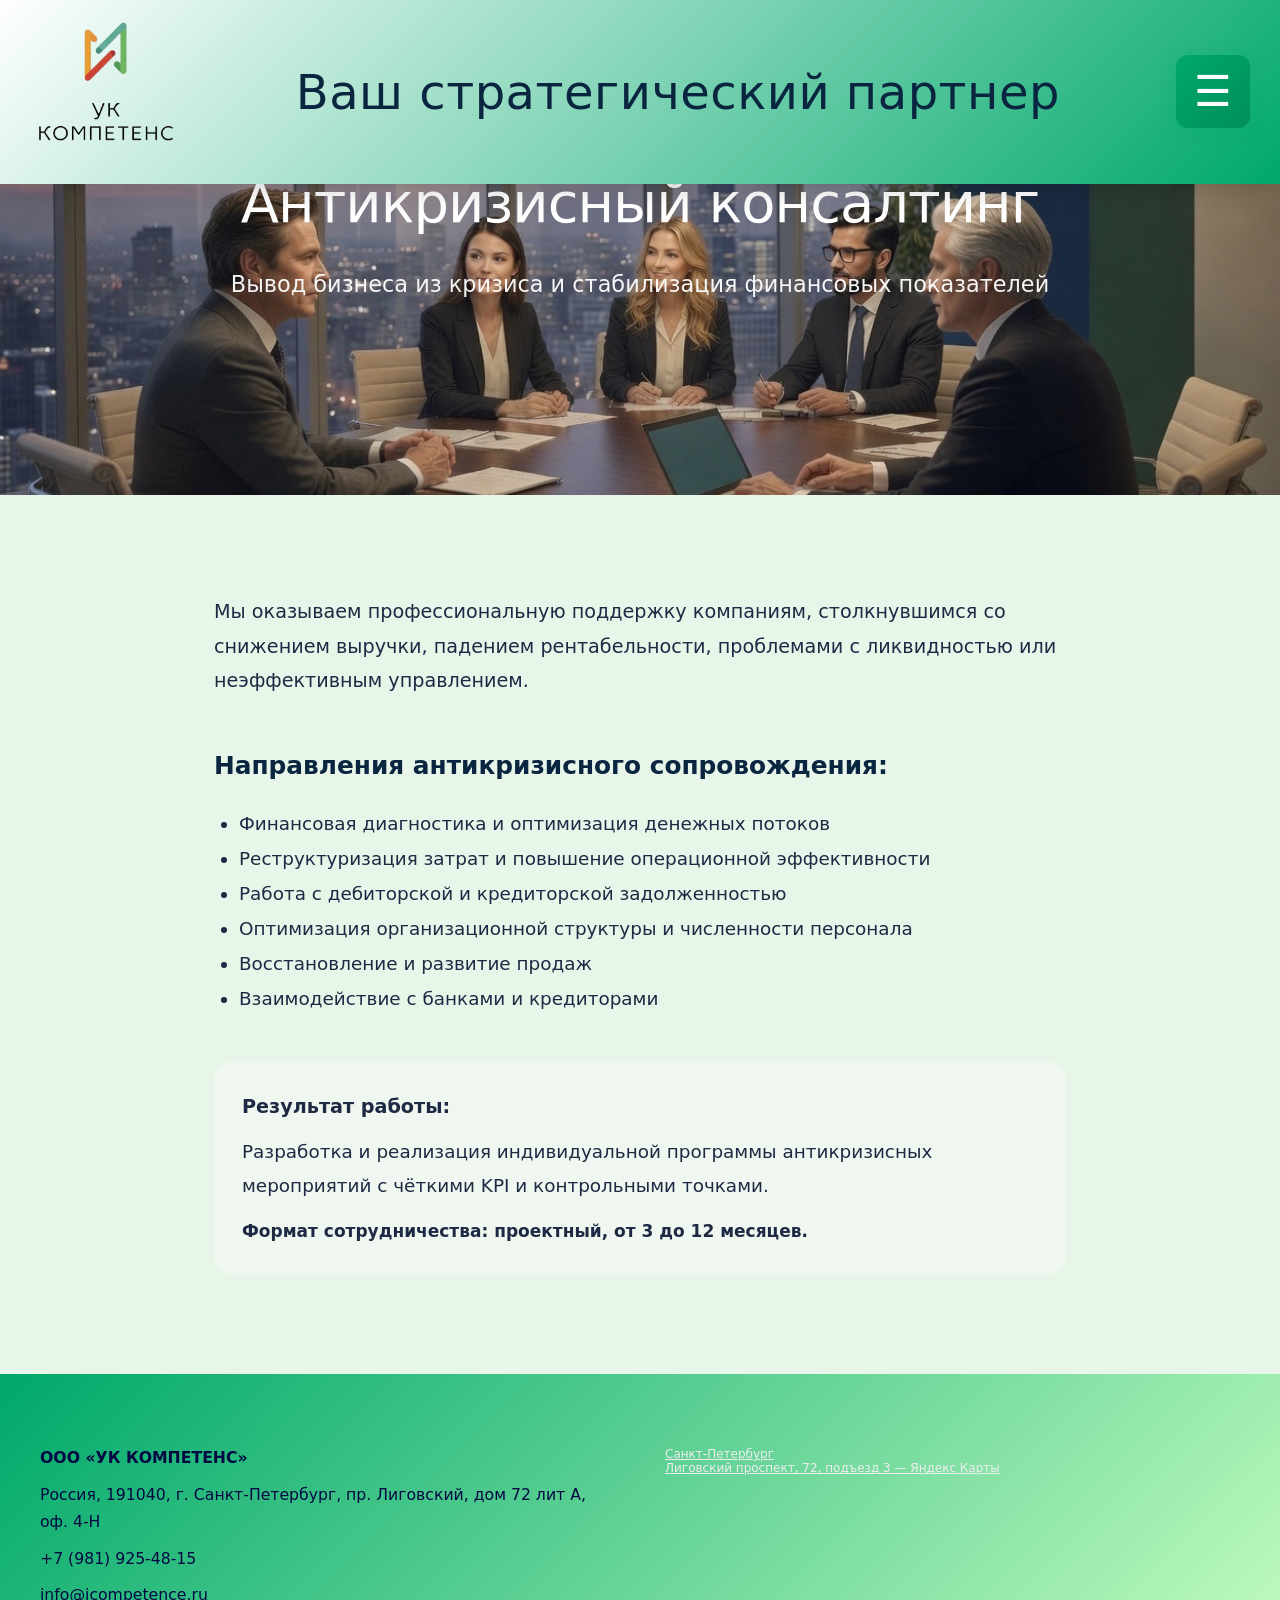
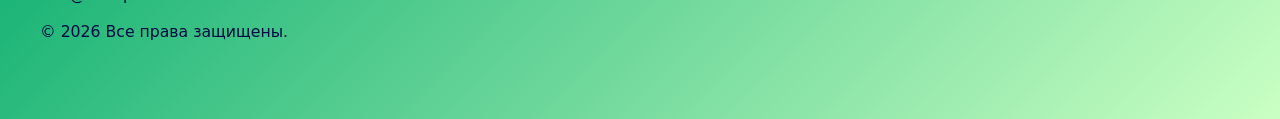
<file: antikrizis.html>
<!DOCTYPE html>
<html lang="ru">
<head>
    <meta charset="UTF-8">
    <meta name="viewport" content="width=device-width, initial-scale=1.0">
    <title>Доверительное управление бизнесом — УК КОМПЕТЕНС</title>
    <link rel="stylesheet" href="style.css">
</head>
<body>

    <!-- ШАПКА (та же, что на главной) -->
    <header>
        <nav>
            <div class="logo" onclick="window.location.href='index.html'">
                <img src="grok-image-add55bf4-f81c-4eb2-9212-55ab5f1e3a64-removebg-preview.png" alt="УК КОМПЕТЕНС">
            </div>
            <span class="slogan">Ваш стратегический партнер</span>
            <button class="burger" aria-label="Открыть меню">☰</button>
        </nav>
    </header>

    <!-- HERO УСЛУГИ -->
    <section class="hero" style="min-height: 55vh; padding-top: 120px;">
    <div class="container">
        <h1>Антикризисный консалтинг</h1>
        <p class="hero-subtitle" style="max-width: 900px;">
            Вывод бизнеса из кризиса и стабилизация финансовых показателей
        </p>
    </div>
</section>

    <!-- ОСНОВНОЙ КОНТЕНТ -->
    <section class="section-white">
    <div class="container" style="max-width: 900px;">

        <p style="font-size: 1.2rem; line-height: 1.8; margin-bottom: 45px;">
            Мы оказываем профессиональную поддержку компаниям, столкнувшимся со снижением выручки, 
            падением рентабельности, проблемами с ликвидностью или неэффективным управлением.
        </p>

        <h3 style="font-size: 1.55rem; margin-bottom: 20px; color: #0A2540;">Направления антикризисного сопровождения:</h3>
        <ul style="font-size: 1.15rem; line-height: 1.9; margin-bottom: 45px; padding-left: 25px;">
            <li>Финансовая диагностика и оптимизация денежных потоков</li>
            <li>Реструктуризация затрат и повышение операционной эффективности</li>
            <li>Работа с дебиторской и кредиторской задолженностью</li>
            <li>Оптимизация организационной структуры и численности персонала</li>
            <li>Восстановление и развитие продаж</li>
            <li>Взаимодействие с банками и кредиторами</li>
        </ul>

        <div style="background: #f0f7f0; padding: 28px; border-radius: 16px;">
            <p style="font-size: 1.2rem; margin-bottom: 12px;"><strong>Результат работы:</strong></p>
            <p style="font-size: 1.15rem; line-height: 1.8;">
                Разработка и реализация индивидуальной программы антикризисных мероприятий 
                с чёткими KPI и контрольными точками.
            </p>
            <p style="margin-top: 15px; font-weight: 600;">Формат сотрудничества: проектный, от 3 до 12 месяцев.</p>
        </div>

    </div>
</section>

    <!-- ФУТЕР -->
    <footer>
        <div id="footer-container" class="footer-container">
            <div class="footer-left">
                <p><strong>ООО «УК КОМПЕТЕНС»</strong></p>
                <p>Россия, 191040, г. Санкт-Петербург, пр. Лиговский, дом 72 лит А, оф. 4-Н</p>
                <p>+7 (981) 925-48-15</p>
                <p>info@icompetence.ru</p>
                <p>© 2026 Все права защищены.</p>
            </div>
            <div class="footer-right">
                <div style="position:relative;overflow:hidden;"><a href="https://yandex.ru/maps/2/saint-petersburg/?utm_medium=mapframe&utm_source=maps" style="color:#eee;font-size:12px;position:absolute;top:0px;">Санкт‑Петербург</a><a href="https://yandex.ru/maps/geo/ligovskiy_prospekt_72_podyezd_3/3128490255/?ll=30.356402%2C59.922075&utm_medium=mapframe&utm_source=maps&z=20.21" style="color:#eee;font-size:12px;position:absolute;top:14px;">Лиговский проспект, 72, подъезд 3 — Яндекс Карты</a><iframe src="https://yandex.ru/map-widget/v1/?ll=30.356402%2C59.922075&mode=poi&poi%5Bpoint%5D=30.356240%2C59.922094&utm_medium=mapframe&utm_source=maps&z=20.21" width="560" height="400" frameborder="1" allowfullscreen="true" style="position:relative;"></iframe></div>            </div>
        </div>
    </footer>

    <!-- Модальное окно -->
    <div id="modal" class="modal">
        <div class="modal-content">
            <span class="close" onclick="closeModal()">✕</span>
            <h2>Записаться на бесплатную диагностику</h2>
            <form id="diagnostikaForm">
                <input type="text" placeholder="Ваше имя" required>
                <input type="tel" placeholder="Телефон" required>
                <input type="email" placeholder="Email" required>
                <textarea placeholder="Кратко опишите ситуацию с бизнесом" rows="4"></textarea>
                <button type="submit">Отправить заявку</button>
            </form>
        </div>
    </div>
    <!-- Мобильное меню -->
    <div class="mobile-menu" id="mobileMenu">
        <div class="mobile-menu-content">
            <a href="index.html#o-kompanii">О компании</a>
            <a href="index.html#rezultaty">Результаты</a>
            <a href="index.html#faq">Частые вопросы</a>
            <a href="index.html#diagnostika">Записаться на диагностику</a>

            <div class="menu-divider"></div>

            <p class="menu-section-title">Услуги</p>
            
            <a href="doveritelnoe-upravlenie.html">Доверительное управление бизнесом</a>
            <a href="antikrizis.html">Антикризисный консалтинг</a>
            <a href="podgotovka-k-prodazhe.html">Подготовка бизнеса к продаже</a>
            <a href="preemstvennost.html">Преемственность и передача бизнеса</a>
            <a href="audit.html">Комплексный аудит бизнеса</a>
            <a href="ved.html">Поддержка ВЭД</a>
        </div>
    </div>
    </div>
    <script src="script.js"></script>
</body>
</html>
</file>
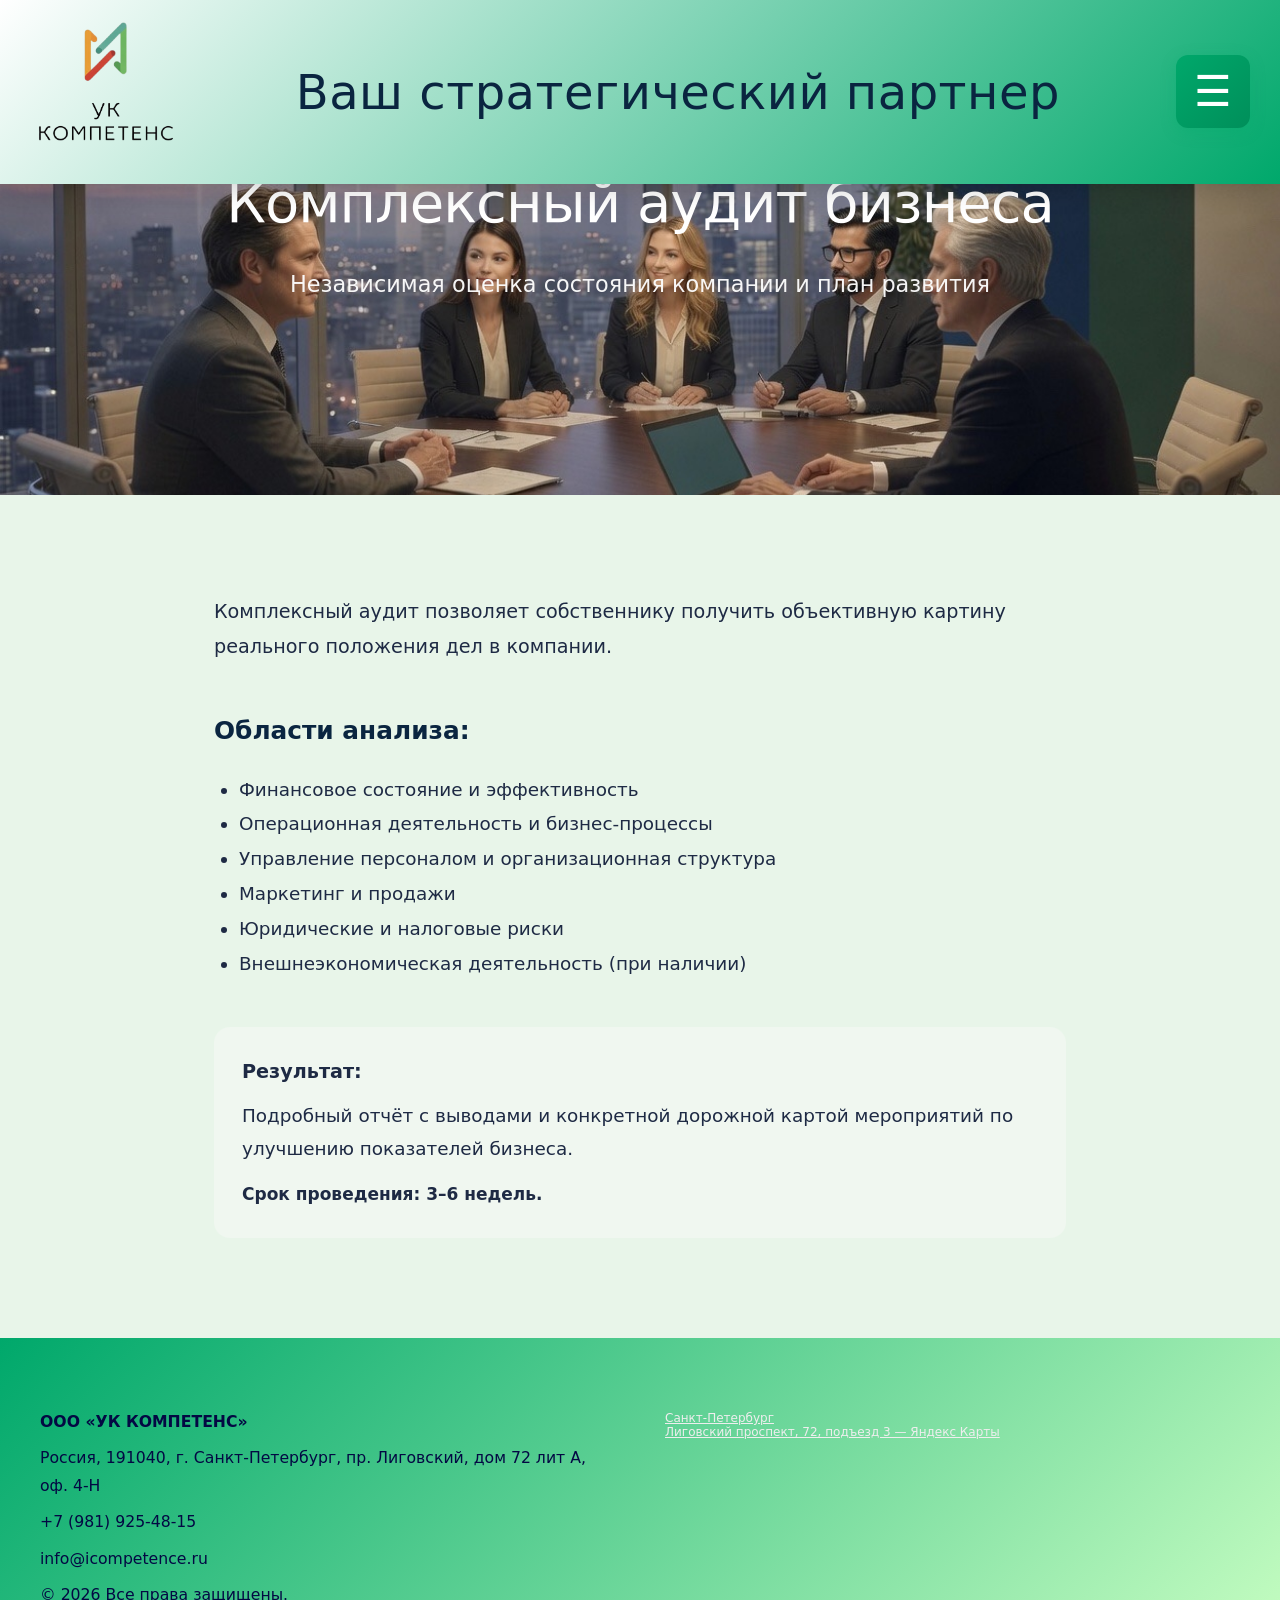
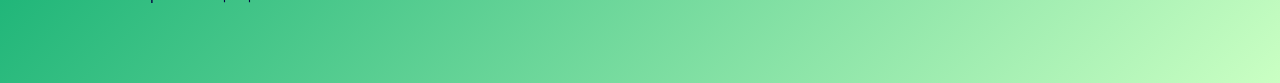
<file: audit.html>
<!DOCTYPE html>
<html lang="ru">
<head>
    <meta charset="UTF-8">
    <meta name="viewport" content="width=device-width, initial-scale=1.0">
    <title>Доверительное управление бизнесом — УК КОМПЕТЕНС</title>
    <link rel="stylesheet" href="style.css">
</head>
<body>

    <!-- ШАПКА (та же, что на главной) -->
    <header>
        <nav>
            <div class="logo" onclick="window.location.href='index.html'">
                <img src="grok-image-add55bf4-f81c-4eb2-9212-55ab5f1e3a64-removebg-preview.png" alt="УК КОМПЕТЕНС">
            </div>
            <span class="slogan">Ваш стратегический партнер</span>
            <button class="burger" aria-label="Открыть меню">☰</button>
        </nav>
    </header>

    <!-- HERO УСЛУГИ -->
    <section class="hero" style="min-height: 55vh; padding-top: 120px;">
    <div class="container">
        <h1>Комплексный аудит бизнеса</h1>
        <p class="hero-subtitle" style="max-width: 900px;">
            Независимая оценка состояния компании и план развития
        </p>
    </div>
</section>

    <!-- ОСНОВНОЙ КОНТЕНТ -->
    <section class="section-white">
    <div class="container" style="max-width: 900px;">

        <p style="font-size: 1.2rem; line-height: 1.8; margin-bottom: 45px;">
            Комплексный аудит позволяет собственнику получить объективную картину реального положения дел в компании.
        </p>

        <h3 style="font-size: 1.55rem; margin-bottom: 20px; color: #0A2540;">Области анализа:</h3>
        <ul style="font-size: 1.15rem; line-height: 1.9; margin-bottom: 45px; padding-left: 25px;">
            <li>Финансовое состояние и эффективность</li>
            <li>Операционная деятельность и бизнес-процессы</li>
            <li>Управление персоналом и организационная структура</li>
            <li>Маркетинг и продажи</li>
            <li>Юридические и налоговые риски</li>
            <li>Внешнеэкономическая деятельность (при наличии)</li>
        </ul>

        <div style="background: #f0f7f0; padding: 28px; border-radius: 16px;">
            <p style="font-size: 1.2rem; margin-bottom: 10px;"><strong>Результат:</strong></p>
            <p style="font-size: 1.15rem; line-height: 1.8;">Подробный отчёт с выводами и конкретной дорожной картой мероприятий по улучшению показателей бизнеса.</p>
            <p style="margin-top: 15px; font-weight: 600;">Срок проведения: 3–6 недель.</p>
        </div>

    </div>
</section>

    <!-- ФУТЕР -->
    <footer>
        <div id="footer-container" class="footer-container">
            <div class="footer-left">
                <p><strong>ООО «УК КОМПЕТЕНС»</strong></p>
                <p>Россия, 191040, г. Санкт-Петербург, пр. Лиговский, дом 72 лит А, оф. 4-Н</p>
                <p>+7 (981) 925-48-15</p>
                <p>info@icompetence.ru</p>
                <p>© 2026 Все права защищены.</p>
            </div>
            <div class="footer-right">
                <div style="position:relative;overflow:hidden;"><a href="https://yandex.ru/maps/2/saint-petersburg/?utm_medium=mapframe&utm_source=maps" style="color:#eee;font-size:12px;position:absolute;top:0px;">Санкт‑Петербург</a><a href="https://yandex.ru/maps/geo/ligovskiy_prospekt_72_podyezd_3/3128490255/?ll=30.356402%2C59.922075&utm_medium=mapframe&utm_source=maps&z=20.21" style="color:#eee;font-size:12px;position:absolute;top:14px;">Лиговский проспект, 72, подъезд 3 — Яндекс Карты</a><iframe src="https://yandex.ru/map-widget/v1/?ll=30.356402%2C59.922075&mode=poi&poi%5Bpoint%5D=30.356240%2C59.922094&utm_medium=mapframe&utm_source=maps&z=20.21" width="560" height="400" frameborder="1" allowfullscreen="true" style="position:relative;"></iframe></div>            </div>
        </div>
    </footer>

    <!-- Модальное окно -->
    <div id="modal" class="modal">
        <div class="modal-content">
            <span class="close" onclick="closeModal()">✕</span>
            <h2>Записаться на бесплатную диагностику</h2>
            <form id="diagnostikaForm">
                <input type="text" placeholder="Ваше имя" required>
                <input type="tel" placeholder="Телефон" required>
                <input type="email" placeholder="Email" required>
                <textarea placeholder="Кратко опишите ситуацию с бизнесом" rows="4"></textarea>
                <button type="submit">Отправить заявку</button>
            </form>
        </div>
    </div>
    <!-- Мобильное меню -->
    <div class="mobile-menu" id="mobileMenu">
        <div class="mobile-menu-content">
            <a href="index.html#o-kompanii">О компании</a>
            <a href="index.html#rezultaty">Результаты</a>
            <a href="index.html#faq">Частые вопросы</a>
            <a href="index.html#diagnostika">Записаться на диагностику</a>

            <div class="menu-divider"></div>

            <p class="menu-section-title">Услуги</p>
            
            <a href="doveritelnoe-upravlenie.html">Доверительное управление бизнесом</a>
            <a href="antikrizis.html">Антикризисный консалтинг</a>
            <a href="podgotovka-k-prodazhe.html">Подготовка бизнеса к продаже</a>
            <a href="preemstvennost.html">Преемственность и передача бизнеса</a>
            <a href="audit.html">Комплексный аудит бизнеса</a>
            <a href="ved.html">Поддержка ВЭД</a>
        </div>
    </div>
    <script src="script.js"></script>
</body>
</html>
</file>
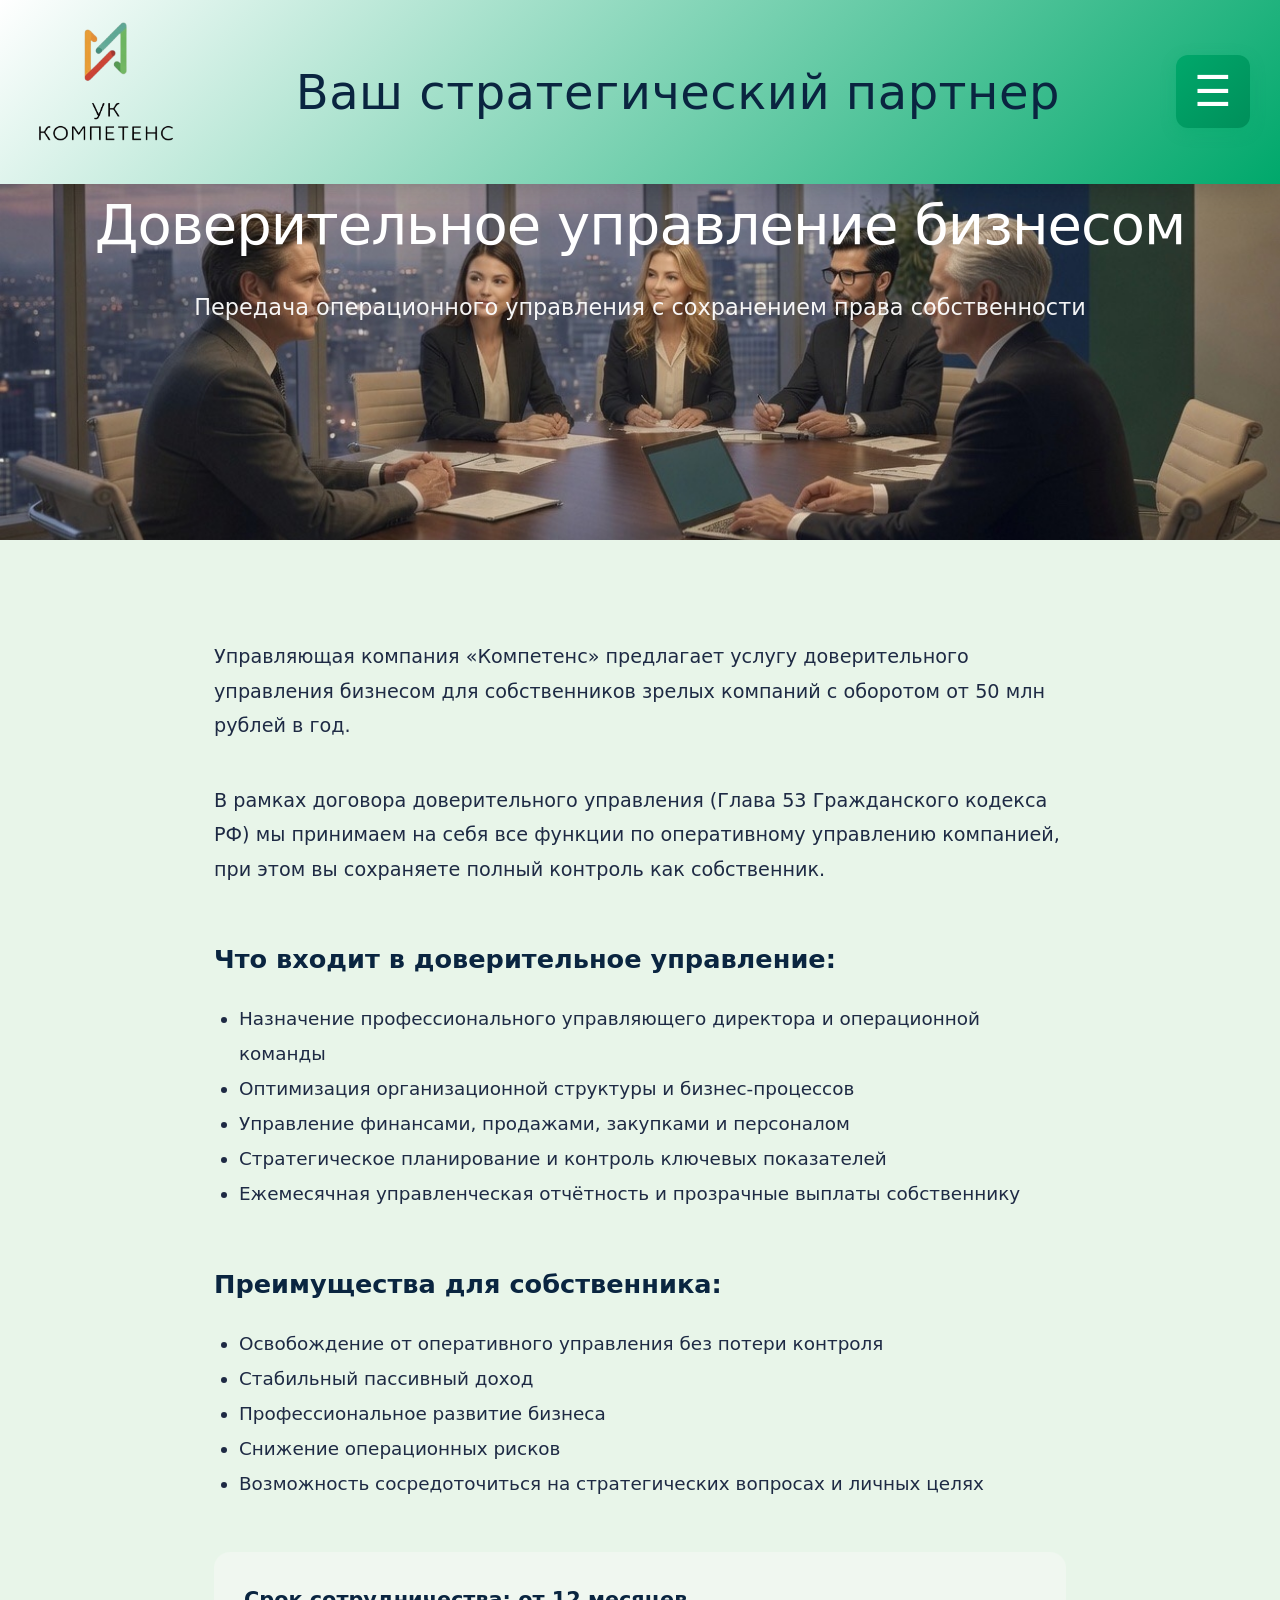
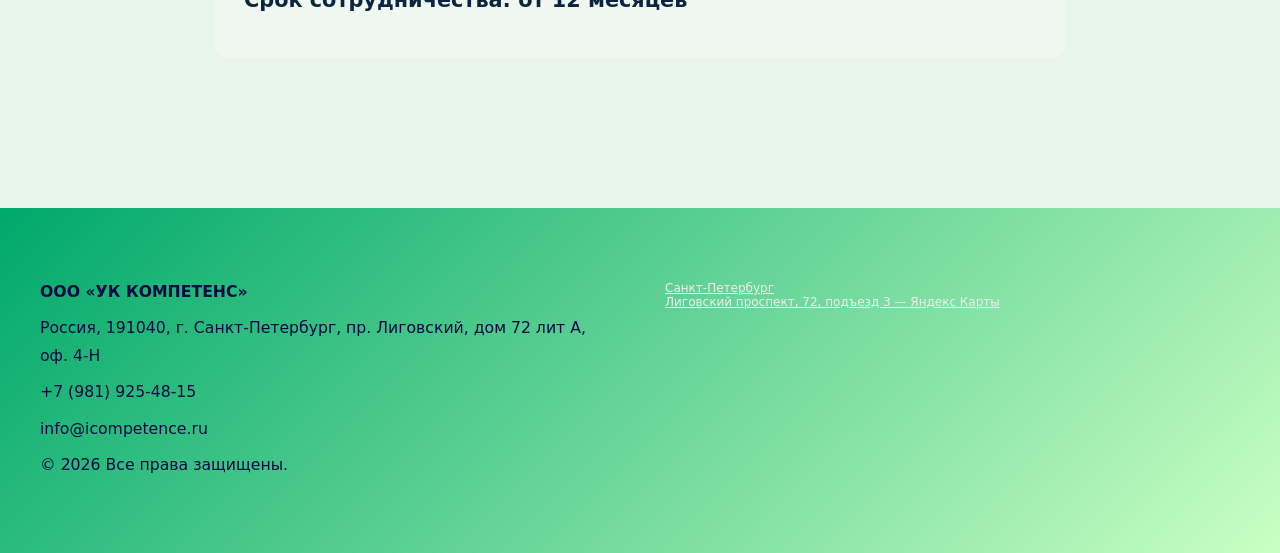
<file: doveritelnoe-upravlenie.html>
<!DOCTYPE html>
<html lang="ru">
<head>
    <meta charset="UTF-8">
    <meta name="viewport" content="width=device-width, initial-scale=1.0">
    <title>Доверительное управление бизнесом — УК КОМПЕТЕНС</title>
    <link rel="stylesheet" href="style.css">
</head>
<body>

    <!-- ШАПКА (та же, что на главной) -->
    <header>
        <nav>
            <div class="logo" onclick="window.location.href='index.html'">
                <img src="grok-image-add55bf4-f81c-4eb2-9212-55ab5f1e3a64-removebg-preview.png" alt="УК КОМПЕТЕНС">
            </div>
            <span class="slogan">Ваш стратегический партнер</span>
            <button class="burger" aria-label="Открыть меню">☰</button>
        </nav>
    </header>

    <!-- HERO УСЛУГИ -->
    <section class="hero" style="min-height: 60vh; padding-top: 120px;">
        <div class="container">
            <h1>Доверительное управление бизнесом</h1>
            <p class="hero-subtitle" style="max-width: 900px;">
                Передача операционного управления с сохранением права собственности
            </p>
        </div>
    </section>

    <!-- ОСНОВНОЙ КОНТЕНТ -->
    <section class="section-white">
        <div class="container" style="max-width: 900px;">
            
            <p style="font-size: 1.2rem; line-height: 1.8; margin-bottom: 40px;">
                Управляющая компания «Компетенс» предлагает услугу доверительного управления бизнесом 
                для собственников зрелых компаний с оборотом от 50 млн рублей в год.
            </p>

            <p style="font-size: 1.2rem; line-height: 1.8; margin-bottom: 50px;">
                В рамках договора доверительного управления (Глава 53 Гражданского кодекса РФ) 
                мы принимаем на себя все функции по оперативному управлению компанией, 
                при этом вы сохраняете полный контроль как собственник.
            </p>

            <h3 style="font-size: 1.6rem; margin-bottom: 20px; color: #0A2540;">Что входит в доверительное управление:</h3>
            <ul style="font-size: 1.15rem; line-height: 1.9; margin-bottom: 50px; padding-left: 25px;">
                <li>Назначение профессионального управляющего директора и операционной команды</li>
                <li>Оптимизация организационной структуры и бизнес-процессов</li>
                <li>Управление финансами, продажами, закупками и персоналом</li>
                <li>Стратегическое планирование и контроль ключевых показателей</li>
                <li>Ежемесячная управленческая отчётность и прозрачные выплаты собственнику</li>
            </ul>

            <h3 style="font-size: 1.6rem; margin-bottom: 20px; color: #0A2540;">Преимущества для собственника:</h3>
            <ul style="font-size: 1.15rem; line-height: 1.9; margin-bottom: 50px; padding-left: 25px;">
                <li>Освобождение от оперативного управления без потери контроля</li>
                <li>Стабильный пассивный доход</li>
                <li>Профессиональное развитие бизнеса</li>
                <li>Снижение операционных рисков</li>
                <li>Возможность сосредоточиться на стратегических вопросах и личных целях</li>
            </ul>

            <div style="background: #f0f7f0; padding: 30px; border-radius: 16px; margin: 50px 0;">
                <p style="font-size: 1.3rem; font-weight: 600; color: #0A2540; margin-bottom: 10px;">
                    Срок сотрудничества: от 12 месяцев
                </p>
            </div>

            

        </div>
    </section>

    <!-- ФУТЕР -->
    <footer>
        <div id="footer-container" class="footer-container">
            <div class="footer-left">
                <p><strong>ООО «УК КОМПЕТЕНС»</strong></p>
                <p>Россия, 191040, г. Санкт-Петербург, пр. Лиговский, дом 72 лит А, оф. 4-Н</p>
                <p>+7 (981) 925-48-15</p>
                <p>info@icompetence.ru</p>
                <p>© 2026 Все права защищены.</p>
            </div>
            <div class="footer-right">
                <div style="position:relative;overflow:hidden;"><a href="https://yandex.ru/maps/2/saint-petersburg/?utm_medium=mapframe&utm_source=maps" style="color:#eee;font-size:12px;position:absolute;top:0px;">Санкт‑Петербург</a><a href="https://yandex.ru/maps/geo/ligovskiy_prospekt_72_podyezd_3/3128490255/?ll=30.356402%2C59.922075&utm_medium=mapframe&utm_source=maps&z=20.21" style="color:#eee;font-size:12px;position:absolute;top:14px;">Лиговский проспект, 72, подъезд 3 — Яндекс Карты</a><iframe src="https://yandex.ru/map-widget/v1/?ll=30.356402%2C59.922075&mode=poi&poi%5Bpoint%5D=30.356240%2C59.922094&utm_medium=mapframe&utm_source=maps&z=20.21" width="560" height="400" frameborder="1" allowfullscreen="true" style="position:relative;"></iframe></div>            </div>
        </div>
    </footer>

    <!-- Модальное окно -->
    <div id="modal" class="modal">
        <div class="modal-content">
            <span class="close" onclick="closeModal()">✕</span>
            <h2>Записаться на бесплатную диагностику</h2>
            <form id="diagnostikaForm">
                <input type="text" placeholder="Ваше имя" required>
                <input type="tel" placeholder="Телефон" required>
                <input type="email" placeholder="Email" required>
                <textarea placeholder="Кратко опишите ситуацию с бизнесом" rows="4"></textarea>
                <button type="submit">Отправить заявку</button>
            </form>
        </div>
    </div>
    <!-- Мобильное меню -->
    <div class="mobile-menu" id="mobileMenu">
        <div class="mobile-menu-content">
            <a href="index.html#o-kompanii">О компании</a>
            <a href="index.html#rezultaty">Результаты</a>
            <a href="index.html#faq">Частые вопросы</a>
            <a href="index.html#diagnostika">Записаться на диагностику</a>

            <div class="menu-divider"></div>

            <p class="menu-section-title">Услуги</p>
            
            <a href="doveritelnoe-upravlenie.html">Доверительное управление бизнесом</a>
            <a href="antikrizis.html">Антикризисный консалтинг</a>
            <a href="podgotovka-k-prodazhe.html">Подготовка бизнеса к продаже</a>
            <a href="preemstvennost.html">Преемственность и передача бизнеса</a>
            <a href="audit.html">Комплексный аудит бизнеса</a>
            <a href="ved.html">Поддержка ВЭД</a>
        </div>
    </div>
    <script src="script.js"></script>
</body>
</html>
</file>
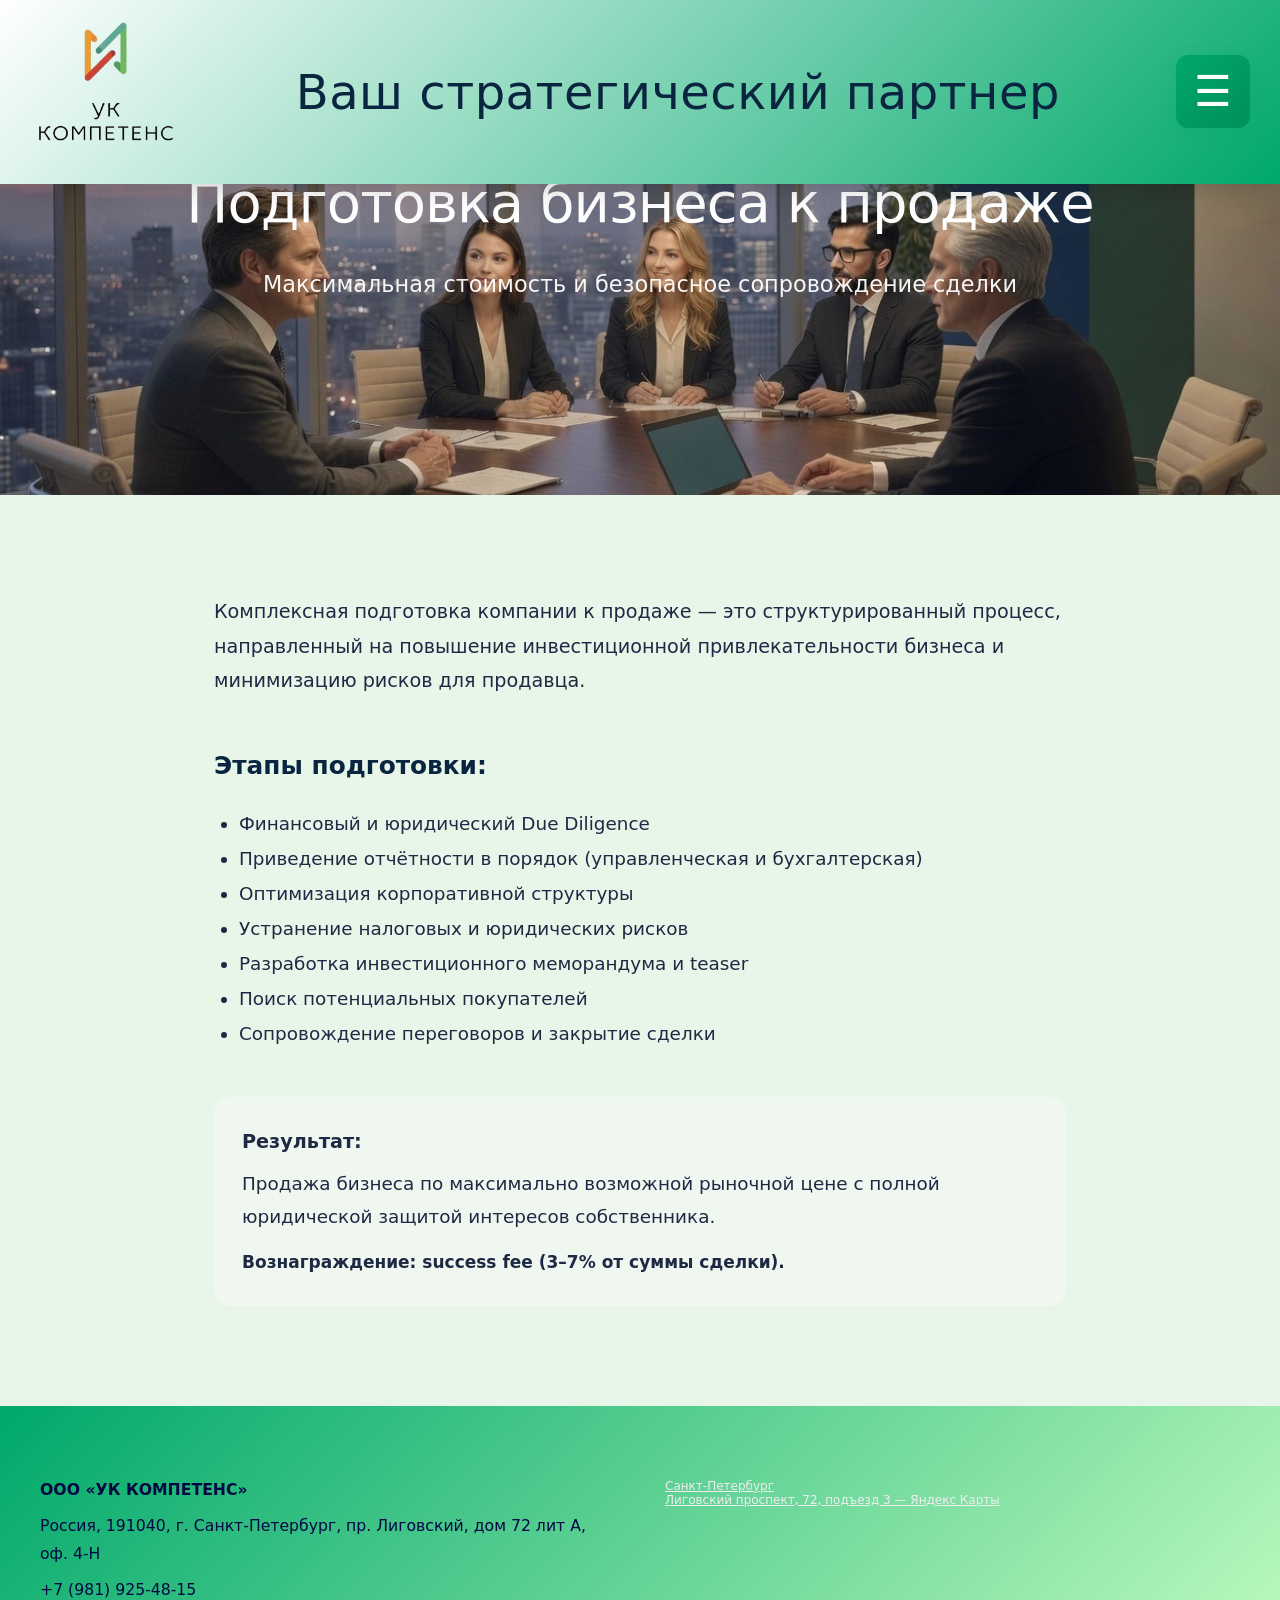
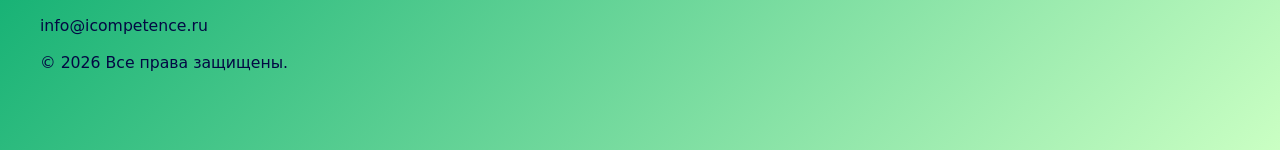
<file: podgotovka-k-prodazhe.html>
<!DOCTYPE html>
<html lang="ru">
<head>
    <meta charset="UTF-8">
    <meta name="viewport" content="width=device-width, initial-scale=1.0">
    <title>Доверительное управление бизнесом — УК КОМПЕТЕНС</title>
    <link rel="stylesheet" href="style.css">
</head>
<body>

    <!-- ШАПКА (та же, что на главной) -->
    <header>
        <nav>
            <div class="logo" onclick="window.location.href='index.html'">
                <img src="grok-image-add55bf4-f81c-4eb2-9212-55ab5f1e3a64-removebg-preview.png" alt="УК КОМПЕТЕНС">
            </div>
            <span class="slogan">Ваш стратегический партнер</span>
            <button class="burger" aria-label="Открыть меню">☰</button>
        </nav>
    </header>

    <!-- HERO УСЛУГИ -->
    <section class="hero" style="min-height: 55vh; padding-top: 120px;">
    <div class="container">
        <h1>Подготовка бизнеса к продаже</h1>
        <p class="hero-subtitle" style="max-width: 900px;">
            Максимальная стоимость и безопасное сопровождение сделки
        </p>
    </div>
</section>

    <!-- ОСНОВНОЙ КОНТЕНТ -->
    <section class="section-white">
    <div class="container" style="max-width: 900px;">

        <p style="font-size: 1.2rem; line-height: 1.8; margin-bottom: 45px;">
            Комплексная подготовка компании к продаже — это структурированный процесс, 
            направленный на повышение инвестиционной привлекательности бизнеса и минимизацию рисков для продавца.
        </p>

        <h3 style="font-size: 1.55rem; margin-bottom: 20px; color: #0A2540;">Этапы подготовки:</h3>
        <ul style="font-size: 1.15rem; line-height: 1.9; margin-bottom: 45px; padding-left: 25px;">
            <li>Финансовый и юридический Due Diligence</li>
            <li>Приведение отчётности в порядок (управленческая и бухгалтерская)</li>
            <li>Оптимизация корпоративной структуры</li>
            <li>Устранение налоговых и юридических рисков</li>
            <li>Разработка инвестиционного меморандума и teaser</li>
            <li>Поиск потенциальных покупателей</li>
            <li>Сопровождение переговоров и закрытие сделки</li>
        </ul>

        <div style="background: #f0f7f0; padding: 28px; border-radius: 16px;">
            <p style="font-size: 1.2rem; margin-bottom: 10px;"><strong>Результат:</strong></p>
            <p style="font-size: 1.15rem;">Продажа бизнеса по максимально возможной рыночной цене с полной юридической защитой интересов собственника.</p>
            <p style="margin-top: 15px; font-weight: 600;">Вознаграждение: success fee (3–7% от суммы сделки).</p>
        </div>

    </div>
</section>

    <!-- ФУТЕР -->
    <footer>
        <div id="footer-container" class="footer-container">
            <div class="footer-left">
                <p><strong>ООО «УК КОМПЕТЕНС»</strong></p>
                <p>Россия, 191040, г. Санкт-Петербург, пр. Лиговский, дом 72 лит А, оф. 4-Н</p>
                <p>+7 (981) 925-48-15</p>
                <p>info@icompetence.ru</p>
                <p>© 2026 Все права защищены.</p>
            </div>
            <div class="footer-right">
                <div style="position:relative;overflow:hidden;"><a href="https://yandex.ru/maps/2/saint-petersburg/?utm_medium=mapframe&utm_source=maps" style="color:#eee;font-size:12px;position:absolute;top:0px;">Санкт‑Петербург</a><a href="https://yandex.ru/maps/geo/ligovskiy_prospekt_72_podyezd_3/3128490255/?ll=30.356402%2C59.922075&utm_medium=mapframe&utm_source=maps&z=20.21" style="color:#eee;font-size:12px;position:absolute;top:14px;">Лиговский проспект, 72, подъезд 3 — Яндекс Карты</a><iframe src="https://yandex.ru/map-widget/v1/?ll=30.356402%2C59.922075&mode=poi&poi%5Bpoint%5D=30.356240%2C59.922094&utm_medium=mapframe&utm_source=maps&z=20.21" width="560" height="400" frameborder="1" allowfullscreen="true" style="position:relative;"></iframe></div>            </div>
        </div>
    </footer>

    <!-- Модальное окно -->
    <div id="modal" class="modal">
        <div class="modal-content">
            <span class="close" onclick="closeModal()">✕</span>
            <h2>Записаться на бесплатную диагностику</h2>
            <form id="diagnostikaForm">
                <input type="text" placeholder="Ваше имя" required>
                <input type="tel" placeholder="Телефон" required>
                <input type="email" placeholder="Email" required>
                <textarea placeholder="Кратко опишите ситуацию с бизнесом" rows="4"></textarea>
                <button type="submit">Отправить заявку</button>
            </form>
        </div>
    </div>
<!-- Мобильное меню -->
    <div class="mobile-menu" id="mobileMenu">
        <div class="mobile-menu-content">
            <a href="index.html#o-kompanii">О компании</a>
            <a href="index.html#rezultaty">Результаты</a>
            <a href="index.html#faq">Частые вопросы</a>
            <a href="index.html#diagnostika">Записаться на диагностику</a>

            <div class="menu-divider"></div>

            <p class="menu-section-title">Услуги</p>
            
            <a href="doveritelnoe-upravlenie.html">Доверительное управление бизнесом</a>
            <a href="antikrizis.html">Антикризисный консалтинг</a>
            <a href="podgotovka-k-prodazhe.html">Подготовка бизнеса к продаже</a>
            <a href="preemstvennost.html">Преемственность и передача бизнеса</a>
            <a href="audit.html">Комплексный аудит бизнеса</a>
            <a href="ved.html">Поддержка ВЭД</a>
        </div>
    </div>
    <script src="script.js"></script>
</body>
</html>
</file>
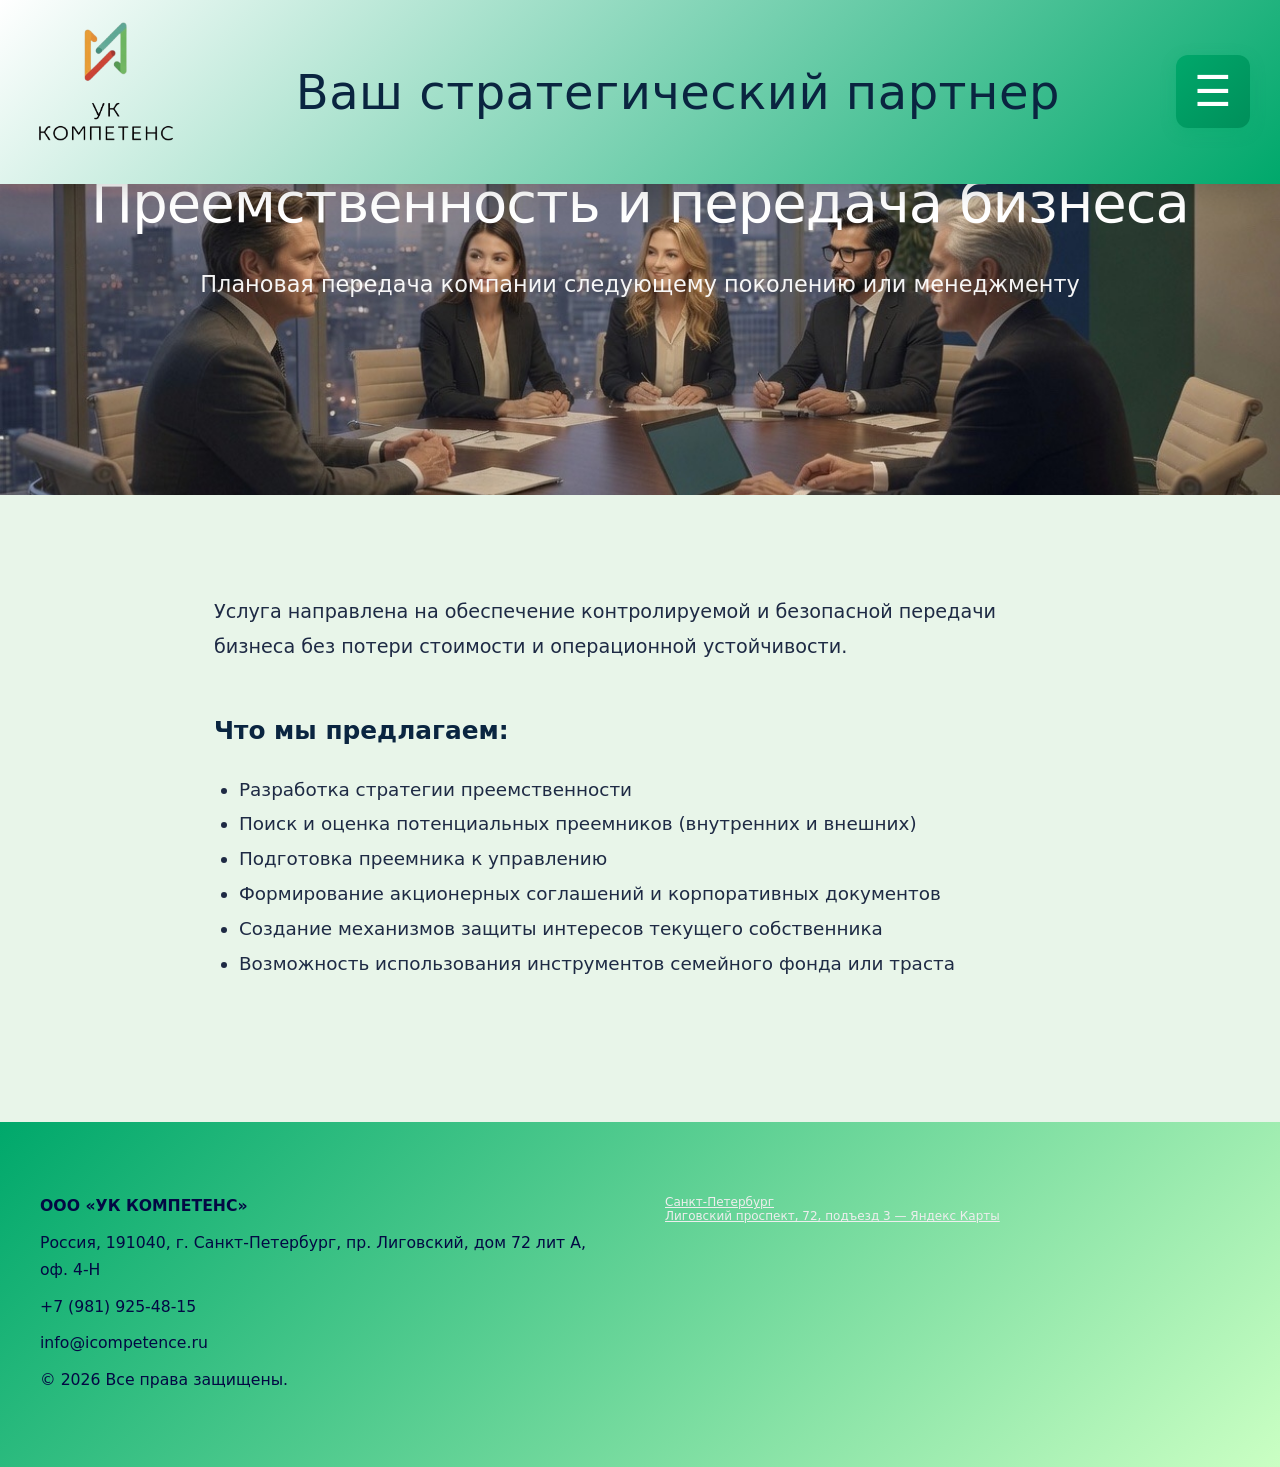
<file: preemstvennost.html>
<!DOCTYPE html>
<html lang="ru">
<head>
    <meta charset="UTF-8">
    <meta name="viewport" content="width=device-width, initial-scale=1.0">
    <title>Доверительное управление бизнесом — УК КОМПЕТЕНС</title>
    <link rel="stylesheet" href="style.css">
</head>
<body>

    <!-- ШАПКА (та же, что на главной) -->
    <header>
        <nav>
            <div class="logo" onclick="window.location.href='index.html'">
                <img src="grok-image-add55bf4-f81c-4eb2-9212-55ab5f1e3a64-removebg-preview.png" alt="УК КОМПЕТЕНС">
            </div>
            <span class="slogan">Ваш стратегический партнер</span>
            <button class="burger" aria-label="Открыть меню">☰</button>
        </nav>
    </header>

    <!-- HERO УСЛУГИ -->
    <section class="hero" style="min-height: 55vh; padding-top: 120px;">
    <div class="container">
        <h1>Преемственность и передача бизнеса</h1>
        <p class="hero-subtitle" style="max-width: 900px;">
            Плановая передача компании следующему поколению или менеджменту
        </p>
    </div>
</section>
    <!-- ОСНОВНОЙ КОНТЕНТ -->
    <section class="section-white">
    <div class="container" style="max-width: 900px;">

        <p style="font-size: 1.2rem; line-height: 1.8; margin-bottom: 45px;">
            Услуга направлена на обеспечение контролируемой и безопасной передачи бизнеса 
            без потери стоимости и операционной устойчивости.
        </p>

        <h3 style="font-size: 1.55rem; margin-bottom: 20px; color: #0A2540;">Что мы предлагаем:</h3>
        <ul style="font-size: 1.15rem; line-height: 1.9; margin-bottom: 40px; padding-left: 25px;">
            <li>Разработка стратегии преемственности</li>
            <li>Поиск и оценка потенциальных преемников (внутренних и внешних)</li>
            <li>Подготовка преемника к управлению</li>
            <li>Формирование акционерных соглашений и корпоративных документов</li>
            <li>Создание механизмов защиты интересов текущего собственника</li>
            <li>Возможность использования инструментов семейного фонда или траста</li>
        </ul>

    </div>
</section>
    <!-- ФУТЕР -->
    <footer>
        <div id="footer-container" class="footer-container">
            <div class="footer-left">
                <p><strong>ООО «УК КОМПЕТЕНС»</strong></p>
                <p>Россия, 191040, г. Санкт-Петербург, пр. Лиговский, дом 72 лит А, оф. 4-Н</p>
                <p>+7 (981) 925-48-15</p>
                <p>info@icompetence.ru</p>
                <p>© 2026 Все права защищены.</p>
            </div>
            <div class="footer-right">
                <div style="position:relative;overflow:hidden;"><a href="https://yandex.ru/maps/2/saint-petersburg/?utm_medium=mapframe&utm_source=maps" style="color:#eee;font-size:12px;position:absolute;top:0px;">Санкт‑Петербург</a><a href="https://yandex.ru/maps/geo/ligovskiy_prospekt_72_podyezd_3/3128490255/?ll=30.356402%2C59.922075&utm_medium=mapframe&utm_source=maps&z=20.21" style="color:#eee;font-size:12px;position:absolute;top:14px;">Лиговский проспект, 72, подъезд 3 — Яндекс Карты</a><iframe src="https://yandex.ru/map-widget/v1/?ll=30.356402%2C59.922075&mode=poi&poi%5Bpoint%5D=30.356240%2C59.922094&utm_medium=mapframe&utm_source=maps&z=20.21" width="560" height="400" frameborder="1" allowfullscreen="true" style="position:relative;"></iframe></div>            </div>
        </div>
    </footer>

    <!-- Модальное окно -->
    <div id="modal" class="modal">
        <div class="modal-content">
            <span class="close" onclick="closeModal()">✕</span>
            <h2>Записаться на бесплатную диагностику</h2>
            <form id="diagnostikaForm">
                <input type="text" placeholder="Ваше имя" required>
                <input type="tel" placeholder="Телефон" required>
                <input type="email" placeholder="Email" required>
                <textarea placeholder="Кратко опишите ситуацию с бизнесом" rows="4"></textarea>
                <button type="submit">Отправить заявку</button>
            </form>
        </div>
    </div>
<!-- Мобильное меню -->
<!-- Мобильное меню -->
    <div class="mobile-menu" id="mobileMenu">
        <div class="mobile-menu-content">
            <a href="index.html#o-kompanii">О компании</a>
            <a href="index.html#rezultaty">Результаты</a>
            <a href="index.html#faq">Частые вопросы</a>
            <a href="index.html#diagnostika">Записаться на диагностику</a>

            <div class="menu-divider"></div>

            <p class="menu-section-title">Услуги</p>
            
            <a href="doveritelnoe-upravlenie.html">Доверительное управление бизнесом</a>
            <a href="antikrizis.html">Антикризисный консалтинг</a>
            <a href="podgotovka-k-prodazhe.html">Подготовка бизнеса к продаже</a>
            <a href="preemstvennost.html">Преемственность и передача бизнеса</a>
            <a href="audit.html">Комплексный аудит бизнеса</a>
            <a href="ved.html">Поддержка ВЭД</a>
        </div>
    </div>
    <script src="script.js"></script>
</body>
</html>
</file>
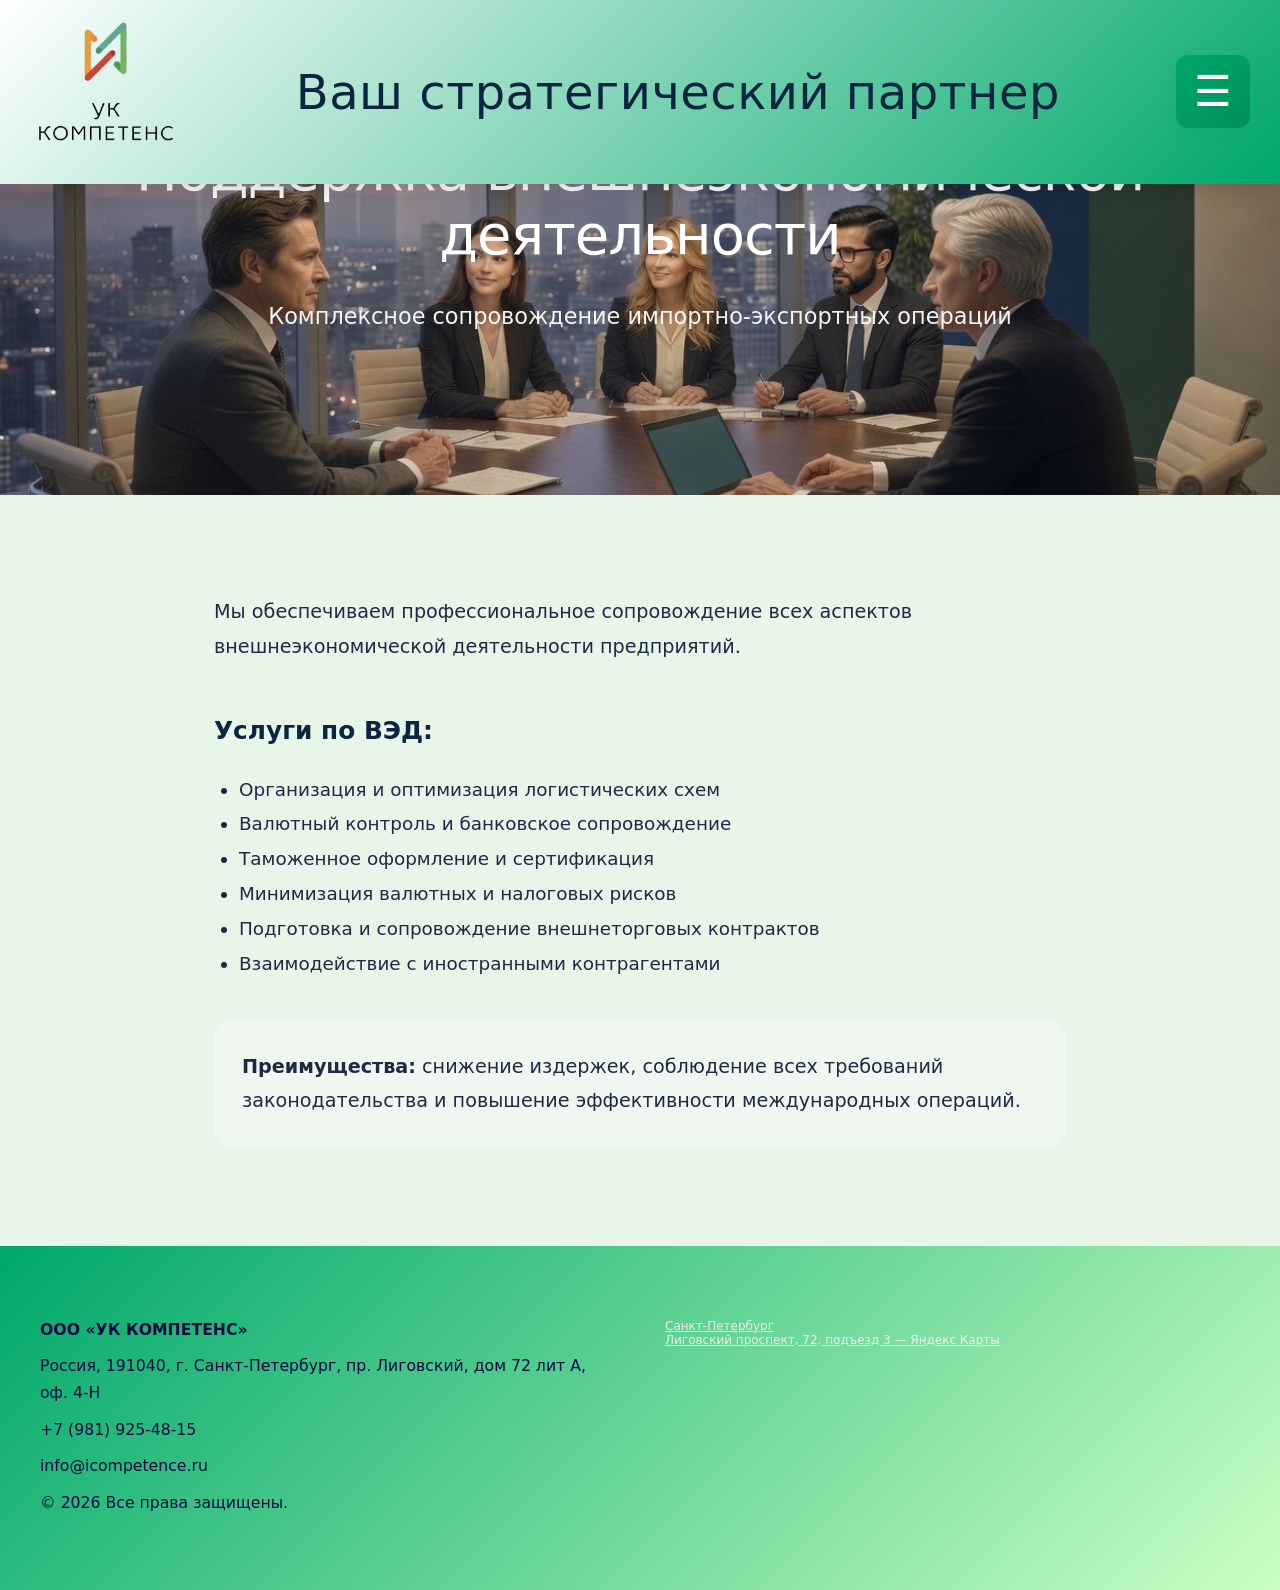
<file: ved.html>
<!DOCTYPE html>
<html lang="ru">
<head>
    <meta charset="UTF-8">
    <meta name="viewport" content="width=device-width, initial-scale=1.0">
    <title>Доверительное управление бизнесом — УК КОМПЕТЕНС</title>
    <link rel="stylesheet" href="style.css">
</head>
<body>

    <!-- ШАПКА (та же, что на главной) -->
    <header>
        <nav>
            <div class="logo" onclick="window.location.href='index.html'">
                <img src="grok-image-add55bf4-f81c-4eb2-9212-55ab5f1e3a64-removebg-preview.png" alt="УК КОМПЕТЕНС">
            </div>
            <span class="slogan">Ваш стратегический партнер</span>
            <button class="burger" aria-label="Открыть меню">☰</button>
        </nav>
    </header>

    <!-- HERO УСЛУГИ -->
    <section class="hero" style="min-height: 55vh; padding-top: 120px;">
    <div class="container">
        <h1>Поддержка внешнеэкономической деятельности</h1>
        <p class="hero-subtitle" style="max-width: 900px;">
            Комплексное сопровождение импортно-экспортных операций
        </p>
    </div>
</section>

    <!-- ОСНОВНОЙ КОНТЕНТ -->
    <section class="section-white">
    <div class="container" style="max-width: 900px;">

        <p style="font-size: 1.2rem; line-height: 1.8; margin-bottom: 45px;">
            Мы обеспечиваем профессиональное сопровождение всех аспектов внешнеэкономической деятельности предприятий.
        </p>

        <h3 style="font-size: 1.55rem; margin-bottom: 20px; color: #0A2540;">Услуги по ВЭД:</h3>
        <ul style="font-size: 1.15rem; line-height: 1.9; margin-bottom: 40px; padding-left: 25px;">
            <li>Организация и оптимизация логистических схем</li>
            <li>Валютный контроль и банковское сопровождение</li>
            <li>Таможенное оформление и сертификация</li>
            <li>Минимизация валютных и налоговых рисков</li>
            <li>Подготовка и сопровождение внешнеторговых контрактов</li>
            <li>Взаимодействие с иностранными контрагентами</li>
        </ul>

        <div style="background: #f0f7f0; padding: 28px; border-radius: 16px;">
            <p style="font-size: 1.2rem;"><strong>Преимущества:</strong> снижение издержек, соблюдение всех требований законодательства и повышение эффективности международных операций.</p>
        </div>

    </div>
</section>

    <!-- ФУТЕР -->
    <footer>
        <div id="footer-container" class="footer-container">
            <div class="footer-left">
                <p><strong>ООО «УК КОМПЕТЕНС»</strong></p>
                <p>Россия, 191040, г. Санкт-Петербург, пр. Лиговский, дом 72 лит А, оф. 4-Н</p>
                <p>+7 (981) 925-48-15</p>
                <p>info@icompetence.ru</p>
                <p>© 2026 Все права защищены.</p>
            </div>
            <div class="footer-right">
                <div style="position:relative;overflow:hidden;"><a href="https://yandex.ru/maps/2/saint-petersburg/?utm_medium=mapframe&utm_source=maps" style="color:#eee;font-size:12px;position:absolute;top:0px;">Санкт‑Петербург</a><a href="https://yandex.ru/maps/geo/ligovskiy_prospekt_72_podyezd_3/3128490255/?ll=30.356402%2C59.922075&utm_medium=mapframe&utm_source=maps&z=20.21" style="color:#eee;font-size:12px;position:absolute;top:14px;">Лиговский проспект, 72, подъезд 3 — Яндекс Карты</a><iframe src="https://yandex.ru/map-widget/v1/?ll=30.356402%2C59.922075&mode=poi&poi%5Bpoint%5D=30.356240%2C59.922094&utm_medium=mapframe&utm_source=maps&z=20.21" width="560" height="400" frameborder="1" allowfullscreen="true" style="position:relative;"></iframe></div>            </div>
        </div>
    </footer>

    <!-- Модальное окно -->
    <div id="modal" class="modal">
        <div class="modal-content">
            <span class="close" onclick="closeModal()">✕</span>
            <h2>Записаться на бесплатную диагностику</h2>
            <form id="diagnostikaForm">
                <input type="text" placeholder="Ваше имя" required>
                <input type="tel" placeholder="Телефон" required>
                <input type="email" placeholder="Email" required>
                <textarea placeholder="Кратко опишите ситуацию с бизнесом" rows="4"></textarea>
                <button type="submit">Отправить заявку</button>
            </form>
        </div>
    </div>
    <!-- Мобильное меню -->
    <div class="mobile-menu" id="mobileMenu">
        <div class="mobile-menu-content">
            <a href="index.html#o-kompanii">О компании</a>
            <a href="index.html#rezultaty">Результаты</a>
            <a href="index.html#faq">Частые вопросы</a>
            <a href="index.html#diagnostika">Записаться на диагностику</a>

            <div class="menu-divider"></div>

            <p class="menu-section-title">Услуги</p>
            
            <a href="doveritelnoe-upravlenie.html">Доверительное управление бизнесом</a>
            <a href="antikrizis.html">Антикризисный консалтинг</a>
            <a href="podgotovka-k-prodazhe.html">Подготовка бизнеса к продаже</a>
            <a href="preemstvennost.html">Преемственность и передача бизнеса</a>
            <a href="audit.html">Комплексный аудит бизнеса</a>
            <a href="ved.html">Поддержка ВЭД</a>
        </div>
    </div>

    <script src="script.js"></script>
</body>
</html>
</file>
<file: style.css>
* {
    margin: 0;
    padding: 0;
    box-sizing: border-box;
}

html, body {
    overflow-x: hidden;
    max-width: 100%;
}

body {
    font-family: 'Segoe UI', system-ui, -apple-system, BlinkMacSystemFont, Roboto, sans-serif;
    line-height: 1.75;
    color: #1e2a44;
    background: linear-gradient(180deg, #e8f5e9 0%, #d4edda 100%);
    font-size: 17px;
}
/* ====================== ШАПКА (градиент) ====================== */
header {
    background: linear-gradient(135deg, #ffffff, #00A86B);
    backdrop-filter: blur(12px);
    position: fixed;
    width: 100%;
    z-index: 1000;
    box-shadow: 0 4px 25px rgba(0, 0, 0, 0.2);
    padding: 22px 0;
}

nav {
    width: 100%;                    /* ← убрал max-width и центрирование */
    padding: 0 30px;                /* ← минимальные отступы по бокам */
    display: flex;
    justify-content: space-between;
    align-items: center;
}

/* ЛОГО — почти у левого края */
.logo img {
    height: 130px;
    width: auto;
    cursor: pointer;
    transition: transform 0.3s ease;
}

.logo img:hover {
    transform: scale(1.03);
}
/* ====================== СЛОГАН В ШАПКЕ ====================== */
.slogan {
    font-size: 3rem;
    font-weight: 500;
    color: #0A2540;                    /* тёмно-синий для читаемости */
    white-space: nowrap;               /* чтобы не переносился */
    letter-spacing: 0.5px;
    transition: all 0.3s ease;
}

/* При наведении на шапку слоган чуть меняется */
header:hover .slogan {
    color: #0A2540; 
}

/* Адаптив — скрываем слоган на маленьких экранах */
@media (max-width: 900px) {
    .slogan {
        display: none;
    }
}

/* БУРГЕР — почти у правого края */
.burger {
    font-size: 42px;
    background: linear-gradient(135deg, #00A86B, #008f5a);
    color: white;
    border: none;
    cursor: pointer;
    padding: 12px 18px;
    border-radius: 12px;
    transition: all 0.3s ease;
    display: flex;
    align-items: center;
    justify-content: center;
    box-shadow: 0 4px 15px rgba(0, 168, 107, 0.3);
}

.burger:hover {
    transform: scale(1.1);
    box-shadow: 0 6px 20px rgba(0, 168, 107, 0.45);
    background: linear-gradient(135deg, #008f5a, #007a4d);
}

/* ====================== HERO ====================== */
.hero {
    min-height: 100vh;
    background: 
                url('cejEV_lakX7lHQz5Mi9KmsY_--hF2KZ3KxgT956M1EmL6F9qi_X2zZvG4qMQw9436EQnbPeEHL89e-rqkQh2RlAU.jpg') center/cover no-repeat;
    display: flex;
    align-items: center;
    text-align: center;
    color: white;
    position: relative;
    padding-top: 100px; /* base compensation for fixed header */
}

.container {
    max-width: 1280px;
    margin: 0 auto;
    padding: 0 24px; /* reduced from 40px for better mobile */
}

.hero h1 {
    font-size: 3.5rem;
    line-height: 1.15;
    margin-bottom: 30px;
    font-weight: 500;
    letter-spacing: -1px;
}

.hero-subtitle {
    font-size: 1.4rem;
    max-width: 820px;
    margin: 0 auto 40px;
    opacity: 0.95;
}

/* ====================== СЕКЦИИ ====================== */
section {
    padding: 100px 0;
}

.section-white {
    background: #e8f5e9;
}

.section-gray {
    background: #d4edda;
}

h2 {
    font-size: 2.5rem;
    text-align: center;
    margin-bottom: 55px;
    color: #0A2540;
    font-weight: 500;
    position: relative;
}

h2::after {
    content: '';
    position: absolute;
    bottom: -18px;
    left: 50%;
    transform: translateX(-50%);
    width: 85px;
    height: 3px;
    background: linear-gradient(to right, #0F766E, #D4AF37);
    border-radius: 3px;
}

/* ====================== КАРТОЧКИ ====================== */
.cards {
    display: grid;
    grid-template-columns: repeat(auto-fit, minmax(310px, 1fr));
    gap: 28px;
    justify-items: center;
    padding: 0 12px;
}

.card {
    background: linear-gradient(135deg, #ffffff, #00A86B);
    color: #030843;
    padding: 38px 32px;
    border-radius: 22px;
    box-shadow: 0 12px 45px rgba(0, 0, 0, 0.35);
    transition: all 0.45s cubic-bezier(0.4, 0, 0.2, 1);
    border: 1px solid rgba(255,255,255,0.15);
    width: 100%;
    max-width: 460px;
    min-height: 150px;
    display: flex;
    flex-direction: column;
}

.card:hover {
    transform: translateY(-16px);
    box-shadow: 0 30px 75px rgba(0, 0, 0, 0.45);
    border-color: rgba(255,255,255,0.3);
}

.card h3 {
    color: #030843;
    margin-bottom: 16px;
    font-size: 1.35rem;
    font-weight: 600;
}
/* Кнопка всегда внизу */
.btn-small {
    display: inline-block;
    margin-top: auto;                /* ← кнопка прижимается вниз */
    background: #0F766E;
    color: white;
    padding: 10px 22px;
    border-radius: 50px;
    font-size: 0.95rem;
    font-weight: 600;
    text-decoration: none;
    transition: all 0.3s ease;
    align-self: flex-start;          /* ← кнопка слева */
}

.btn-small:hover {
    background: #0A5C57;
    transform: translateY(-2px);
}
/* Тексты */
.big-text,
.principles {
    font-size: 1.22rem;
    max-width: 920px;
    margin: 0 auto 38px;
    text-align: center;
    line-height: 1.75;
}

.principles {
    font-weight: 500;
    color: #34495e;
}

.final-cta {
    background: #c8e6c9;
    color: #1e2a44;
    text-align: center;
    padding: 120px 20px 100px;
}

.final-cta h2 {
    color: rgb(0, 0, 0);
    margin-bottom: 22px;
}

.final-cta p {
    font-size: 1.2rem;
    max-width: 700px;
    margin: 0 auto 32px;
}

/* Улучшенная кнопка в финальном блоке */
.final-cta .btn {
    background: linear-gradient(135deg, #0F766E, #0A5C57);
    color: white;
    padding: 18px 52px;
    font-size: 1.2rem;
    font-weight: 600;
    border-radius: 60px;
    box-shadow: 0 12px 35px rgba(15, 118, 110, 0.35);
    transition: all 0.4s ease;
    margin-top: 12px;
}

.final-cta .btn:hover {
    transform: translateY(-5px);
    box-shadow: 0 20px 45px rgba(15, 118, 110, 0.45);
    background: linear-gradient(135deg, #0A5C57, #08524D);
}

/* ====================== МОДАЛЬНОЕ ОКНО ====================== */
.modal {
    display: none;
    position: fixed;
    z-index: 2000;
    left: 0;
    top: 0;
    width: 100%;
    height: 100%;
    background-color: rgba(15, 15, 15, 0.92);
    backdrop-filter: blur(10px);
}

.modal-content {
    background-color: white;
    margin: 6% auto;
    padding: 50px 45px 42px;
    border-radius: 26px;
    width: 90%;
    max-width: 460px;
    box-shadow: 0 25px 80px rgba(10, 37, 64, 0.3);
    position: relative;
    animation: modalPop 0.4s ease;
}

@keyframes modalPop {
    from {
        opacity: 0;
        transform: scale(0.92) translateY(30px);
    }
    to {
        opacity: 1;
        transform: scale(1) translateY(0);
    }
}

.close {
    position: absolute;
    top: 20px;
    right: 28px;
    font-size: 38px;
    cursor: pointer;
    color: #94a3b8;
    transition: all 0.3s ease;
    line-height: 1;
}

.close:hover {
    color: #0A2540;
    transform: scale(1.15);
}

/* Поля формы */
.modal input,
.modal textarea {
    width: 100%;
    padding: 15px 18px;
    margin-bottom: 18px;
    border: 2px solid #e2e8f0;
    border-radius: 12px;
    font-size: 1.02rem;
    transition: all 0.3s ease;
    outline: none;
}

.modal input:focus,
.modal textarea:focus {
    border-color: #0F766E;
    box-shadow: 0 0 0 4px rgba(15, 118, 110, 0.1);
}

.modal textarea {
    resize: vertical;
    min-height: 105px;
}

.modal h2 {
    text-align: center;
    margin-bottom: 30px;
    color: #0A2540;
    font-size: 1.75rem;
}

/* Кнопка отправки */
.modal button[type="submit"] {
    width: 100%;
    background: linear-gradient(135deg, #0F766E, #0A5C57);
    color: white;
    padding: 17px;
    border: none;
    border-radius: 60px;
    font-size: 1.15rem;
    font-weight: 600;
    cursor: pointer;
    transition: all 0.4s ease;
    margin-top: 8px;
    box-shadow: 0 10px 30px rgba(15, 118, 110, 0.3);
}

.modal button[type="submit"]:hover {
    transform: translateY(-3px);
    box-shadow: 0 15px 40px rgba(15, 118, 110, 0.4);
}

/* ====================== ФУТЕР ====================== */
footer {
    background: linear-gradient(135deg, #00A86B, #caffc3);
    color: #030843;
    padding: 70px 40px 45px;
}

.footer-container {
    max-width: 1280px;
    margin: 0 auto;
    display: flex;
    justify-content: space-between;
    gap: 50px;
    flex-wrap: wrap;
}

.footer-left {
    flex: 1;
    min-width: 280px;
    text-align: left;
}

.footer-left p {
    margin-bottom: 9px;
    font-size: 0.98rem;
}

.footer-right {
    flex: 1;
    min-width: 280px;
}

.footer-right iframe {
    border-radius: 12px;
    width: 100%;
    height: 220px;
    border: none;
}

/* ====================== МОБИЛЬНОЕ МЕНЮ (исправленное) ====================== */
.mobile-menu {
    position: fixed;
    top: 0;
    left: 0;
    width: 100%;
    height: 100vh;
    background: linear-gradient(135deg, #ffffff, #00A86B);
    z-index: 9999;
    display: none;
    
    overflow: hidden; /* важно */
}

.mobile-menu.active {
    display: flex;
}

.mobile-menu-content {
    display: flex;
    flex-direction: column;
    gap: 6px;
    text-align: right;
    padding: 80px 30px 40px;     /* уменьшил верхний отступ */
    width: 100%;
    max-height: 100vh;           /* ограничиваем высоту */
    overflow-y: auto;            /* ← добавляем прокрутку */
    -webkit-overflow-scrolling: touch; /* плавная прокрутка на iOS */
}

/* Убираем лишние линии у последних элементов */
.mobile-menu-content a:last-child {
    border-bottom: none;
}

/* Стили ссылок */
.mobile-menu-content a {
    color: white;
    text-decoration: none;
    font-size: 1.3rem;
    font-weight: 500;
    padding: 12px 0;
    border-bottom: 1px solid rgba(255,255,255,0.15);
    transition: all 0.3s ease;
}

.mobile-menu-content a:hover {
    color: #c8e6c9;
}

/* Заголовок "Услуги" */
.menu-section-title {
    color: #c8e6c9;
    font-size: 1rem;
    font-weight: 600;
    margin: 15px 0 5px;
    padding-left: 5px;
    text-transform: uppercase;
    letter-spacing: 1px;
}

/* Разделитель */
.menu-divider {
    height: 1px;
    background: rgba(255,255,255,0.25);
    margin: 15px 0;
}
/* ====================== КНОПКИ В ФИНАЛЬНОМ БЛОКЕ ====================== */
.final-messengers {
    display: flex;
    flex-direction: column;
    align-items: center;
    gap: 14px;
    margin-top: 28px;
    max-width: 400px;
    margin-left: auto;
    margin-right: auto;
}

.main-btn,
.messenger-btn {
    width: 100%;
    max-width: 400px;
    height: 80px;
    display: flex;
    align-items: center;
    justify-content: center;
    border-radius: 50px;
    font-size: 1.08rem;
    font-weight: 600;
    text-align: center;
    transition: all 0.3s ease;
    border: none;
    cursor: pointer;
    font-family: inherit;
    box-shadow: 0 8px 25px rgba(0, 0, 0, 0.18);
    text-decoration: none;
}

.main-btn {
    background: linear-gradient(135deg, #0F766E, #0A5C57);
    color: white;
}

.messenger-btn {
    color: white;
}

.max-btn {
    background: linear-gradient(135deg, #4B0082, #6A0DAD);
}

.tg-btn {
    background: linear-gradient(135deg, #229ED9, #40C4FF);
}

/* Hover */
.main-btn:hover,
.messenger-btn:hover {
    transform: translateY(-4px);
    box-shadow: 0 15px 35px rgba(0, 0, 0, 0.25);
}

/* ====================== АДАПТИВ (УЛУЧШЕННЫЙ) ====================== */
@media (max-width: 992px) {
    .cards {
        grid-template-columns: repeat(auto-fit, minmax(300px, 1fr));
        gap: 24px;
        padding: 0 10px;
    }
    
    .hero h1 {
        font-size: 3.0rem;
    }
    
    .container {
        padding: 0 20px;
    }
}

@media (max-width: 768px) {
    header {
        padding: 18px 0;
    }
    
    .logo img {
        height: 44px;
    }
    
    .burger {
        font-size: 26px;
        padding: 7px 11px;
    }

    .hero {
        padding-top: 115px; /* compensate fixed header on mobile */
        min-height: 100vh;
    }

    .hero h1 {
        font-size: 2.45rem;
        line-height: 1.2;
        margin-bottom: 24px;
    }

    .hero-subtitle {
        font-size: 1.15rem;
        margin-bottom: 32px;
    }

    h2 {
        font-size: 2.05rem;
        margin-bottom: 42px;
    }

    section {
        padding: 68px 0;
    }

    .container {
        padding: 0 16px;
    }

    .cards {
        grid-template-columns: repeat(auto-fit, minmax(275px, 1fr));
        gap: 20px;
        padding: 0 6px;
        justify-items: stretch;
    }

    .card {
        padding: 28px 24px;
        min-height: auto;
        max-width: 100%;
    }

    .big-text,
    .principles {
        font-size: 1.12rem;
        margin-bottom: 32px;
    }

    .final-cta {
        padding: 75px 16px 55px;
    }

    .final-cta h2 {
        font-size: 1.65rem;
    }

    .final-cta p {
        font-size: 1.1rem;
    }

    .main-btn,
    .messenger-btn {
        height: 80px;
        font-size: 1rem;
        max-width: 100%;
    }

    .footer-container {
        flex-direction: column;
        gap: 38px;
    }

    .footer-left {
        text-align: center;
    }
}

@media (max-width: 480px) {
    .container {
        padding: 0 12px;
    }

    .hero {
        padding-top: 108px;
    }

    .hero h1 {
        font-size: 2.15rem;
    }

    .hero-subtitle {
        font-size: 1.02rem;
    }

    h2 {
        font-size: 1.85rem;
        margin-bottom: 36px;
    }

    .cards {
        grid-template-columns: 1fr; /* single column - no more overflow */
        padding: 0 4px;
        gap: 18px;
    }

    .card {
        padding: 24px 20px;
        border-radius: 18px;
    }

    .modal-content {
        margin: 8% auto;
        padding: 42px 32px 36px;
        width: 94%;
    }

    .final-messengers {
        gap: 12px;
        max-width: 100%;
    }

    .main-btn,
    .messenger-btn {
        height: 80px;
        font-size: 1.0rem;
    }
}

/* Дополнительная защита от горизонтального скролла */
.cards, .container, section, .card {
    max-width: 100%;
}
</file>
